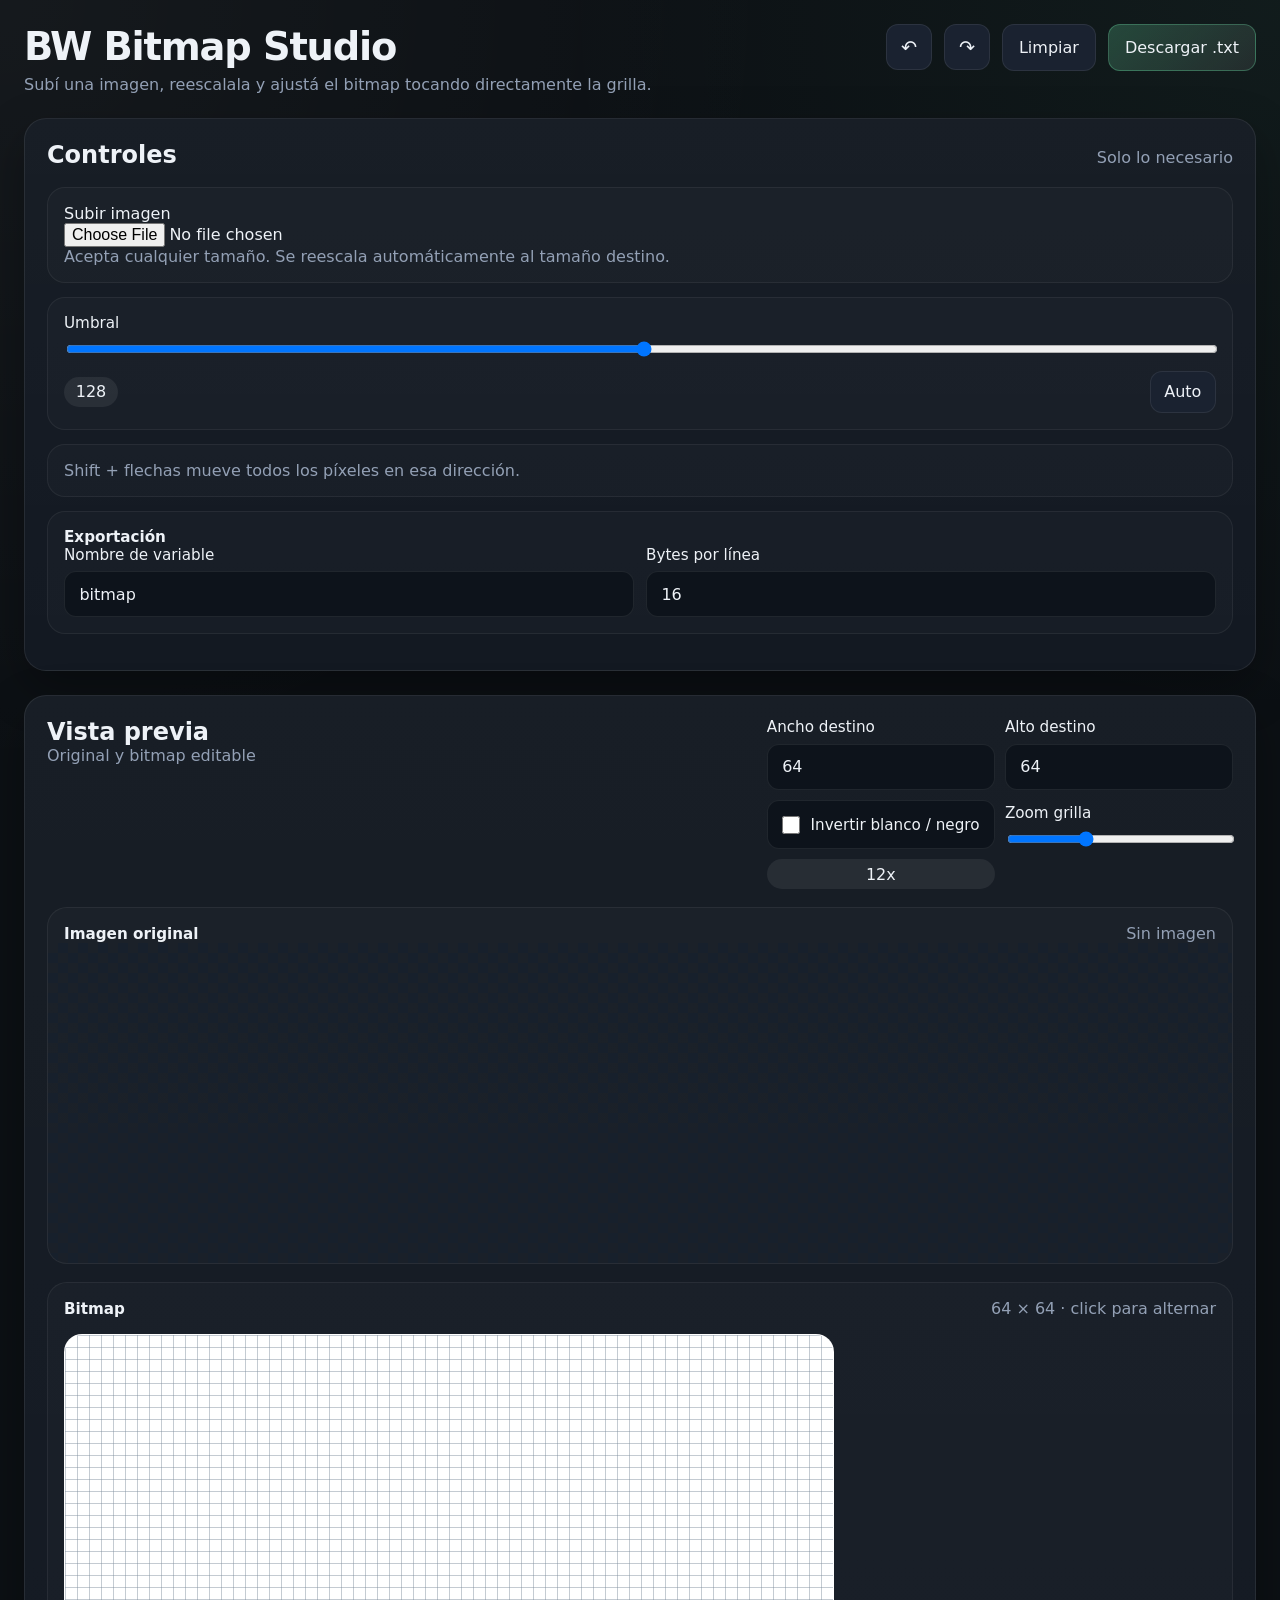
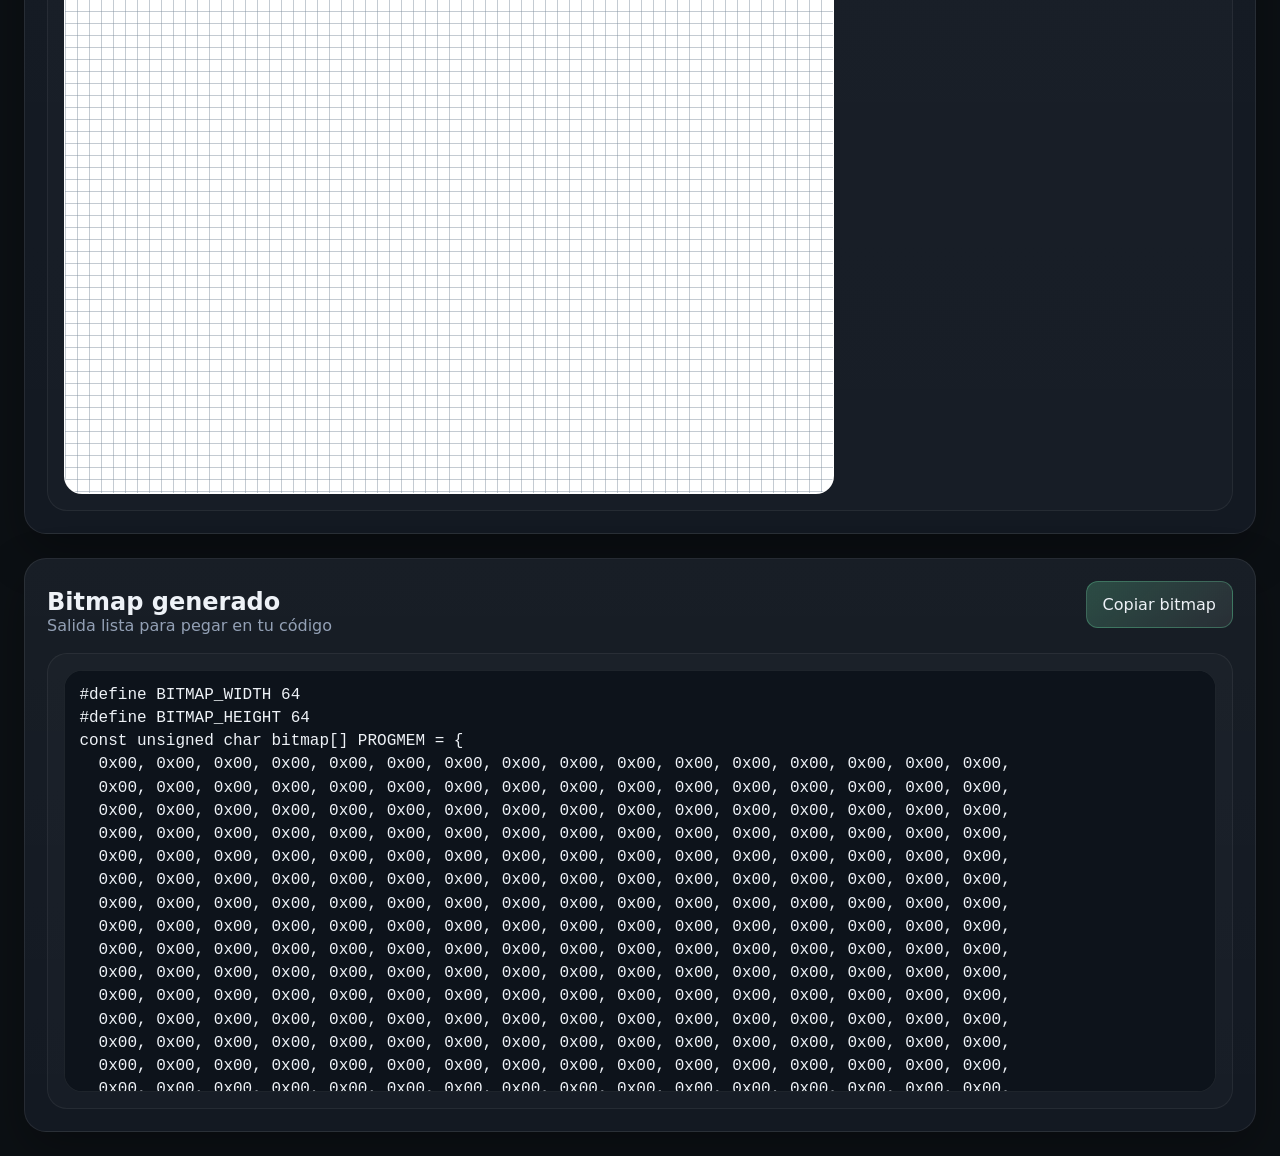
<file: index.html>
<!DOCTYPE html>
<html lang="es">
<head>
  <meta charset="UTF-8" />
  <meta name="viewport" content="width=device-width, initial-scale=1.0" />
  <title>BW Bitmap Studio</title>
  <link rel="stylesheet" href="styles.css" />
</head>
<body>
  <div class="app-shell">
    <header class="topbar">
      <div>
        <h1>BW Bitmap Studio</h1>
        <p>Subí una imagen, reescalala y ajustá el bitmap tocando directamente la grilla.</p>
      </div>
      <div class="topbar-actions">
        <button id="undoBtn" class="icon-btn" title="Undo" aria-label="Undo">↶</button>
        <button id="redoBtn" class="icon-btn" title="Redo" aria-label="Redo">↷</button>
        <button id="resetAllBtn" class="secondary-btn">Limpiar</button>
        <button id="downloadBtn" class="primary-btn">Descargar .txt</button>
      </div>
    </header>

    <main class="layout">
      <section class="panel controls-panel">
        <div class="panel-header">
          <h2>Controles</h2>
          <span class="panel-subtitle">Solo lo necesario</span>
        </div>

        <div class="control-block">
          <label class="file-input-label" for="imageInput">Subir imagen</label>
          <input id="imageInput" type="file" accept="image/*" />
          <p class="hint">Acepta cualquier tamaño. Se reescala automáticamente al tamaño destino.</p>
        </div>

        <div class="control-block">
          <label>
            <span>Umbral</span>
            <input id="thresholdInput" type="range" min="0" max="255" value="128" />
          </label>
          <div class="inline-row compact">
            <span id="thresholdValue" class="badge">128</span>
            <button id="autoThresholdBtn" class="secondary-btn small-btn">Auto</button>
          </div>
        </div>

        <div class="control-block">
          <p class="hint">Shift + flechas mueve todos los píxeles en esa dirección.</p>
        </div>

        <div class="control-block">
          <h3>Exportación</h3>
          <div class="grid-2">
            <label>
              <span>Nombre de variable</span>
              <input id="variableNameInput" type="text" value="bitmap" />
            </label>
            <label>
              <span>Bytes por línea</span>
              <input id="bytesPerLineInput" type="number" min="4" max="64" value="16" />
            </label>
          </div>
        </div>
      </section>

      <section class="panel preview-panel">
        <div class="panel-header panel-header-stack">
          <div>
            <h2>Vista previa</h2>
            <span class="panel-subtitle">Original y bitmap editable</span>
          </div>
          <div class="preview-side-controls">
            <label>
              <span>Ancho destino</span>
              <input id="widthInput" type="number" min="1" max="512" value="64" />
            </label>
            <label>
              <span>Alto destino</span>
              <input id="heightInput" type="number" min="1" max="512" value="64" />
            </label>
            <label class="checkbox-chip">
              <input id="invertInput" type="checkbox" />
              <span>Invertir blanco / negro</span>
            </label>
            <label>
              <span>Zoom grilla</span>
              <input id="zoomInput" type="range" min="4" max="28" value="12" />
            </label>
            <span id="zoomValue" class="badge">12x</span>
          </div>
        </div>

        <div class="preview-grid two-cols">
          <div class="preview-card">
            <div class="preview-card-header">
              <h3>Imagen original</h3>
              <span id="originalMeta" class="muted">Sin imagen</span>
            </div>
            <div class="preview-stage centered original-stage">
              <img id="originalPreview" alt="Vista previa de imagen original" />
            </div>
          </div>

          <div class="preview-card editor-card">
            <div class="preview-card-header">
              <h3>Bitmap</h3>
              <span id="editorMeta" class="muted">Tocá una celda para alternarla</span>
            </div>
            <div class="editor-wrap">
              <canvas id="editorCanvas" width="640" height="640"></canvas>
            </div>
          </div>
        </div>
      </section>

      <section class="panel output-panel">
        <div class="panel-header">
          <div>
            <h2>Bitmap generado</h2>
            <span class="panel-subtitle">Salida lista para pegar en tu código</span>
          </div>
          <button id="copyBitmapBtn" class="primary-btn">Copiar bitmap</button>
        </div>
        <div class="output-card">
          <div class="output-wrap">
            <textarea id="bitmapOutput" spellcheck="false"></textarea>
          </div>
        </div>
      </section>
    </main>
  </div>

  <canvas id="hiddenWorkCanvas" class="hidden-canvas"></canvas>
  <script src="app.js"></script>
</body>
</html>
</file>
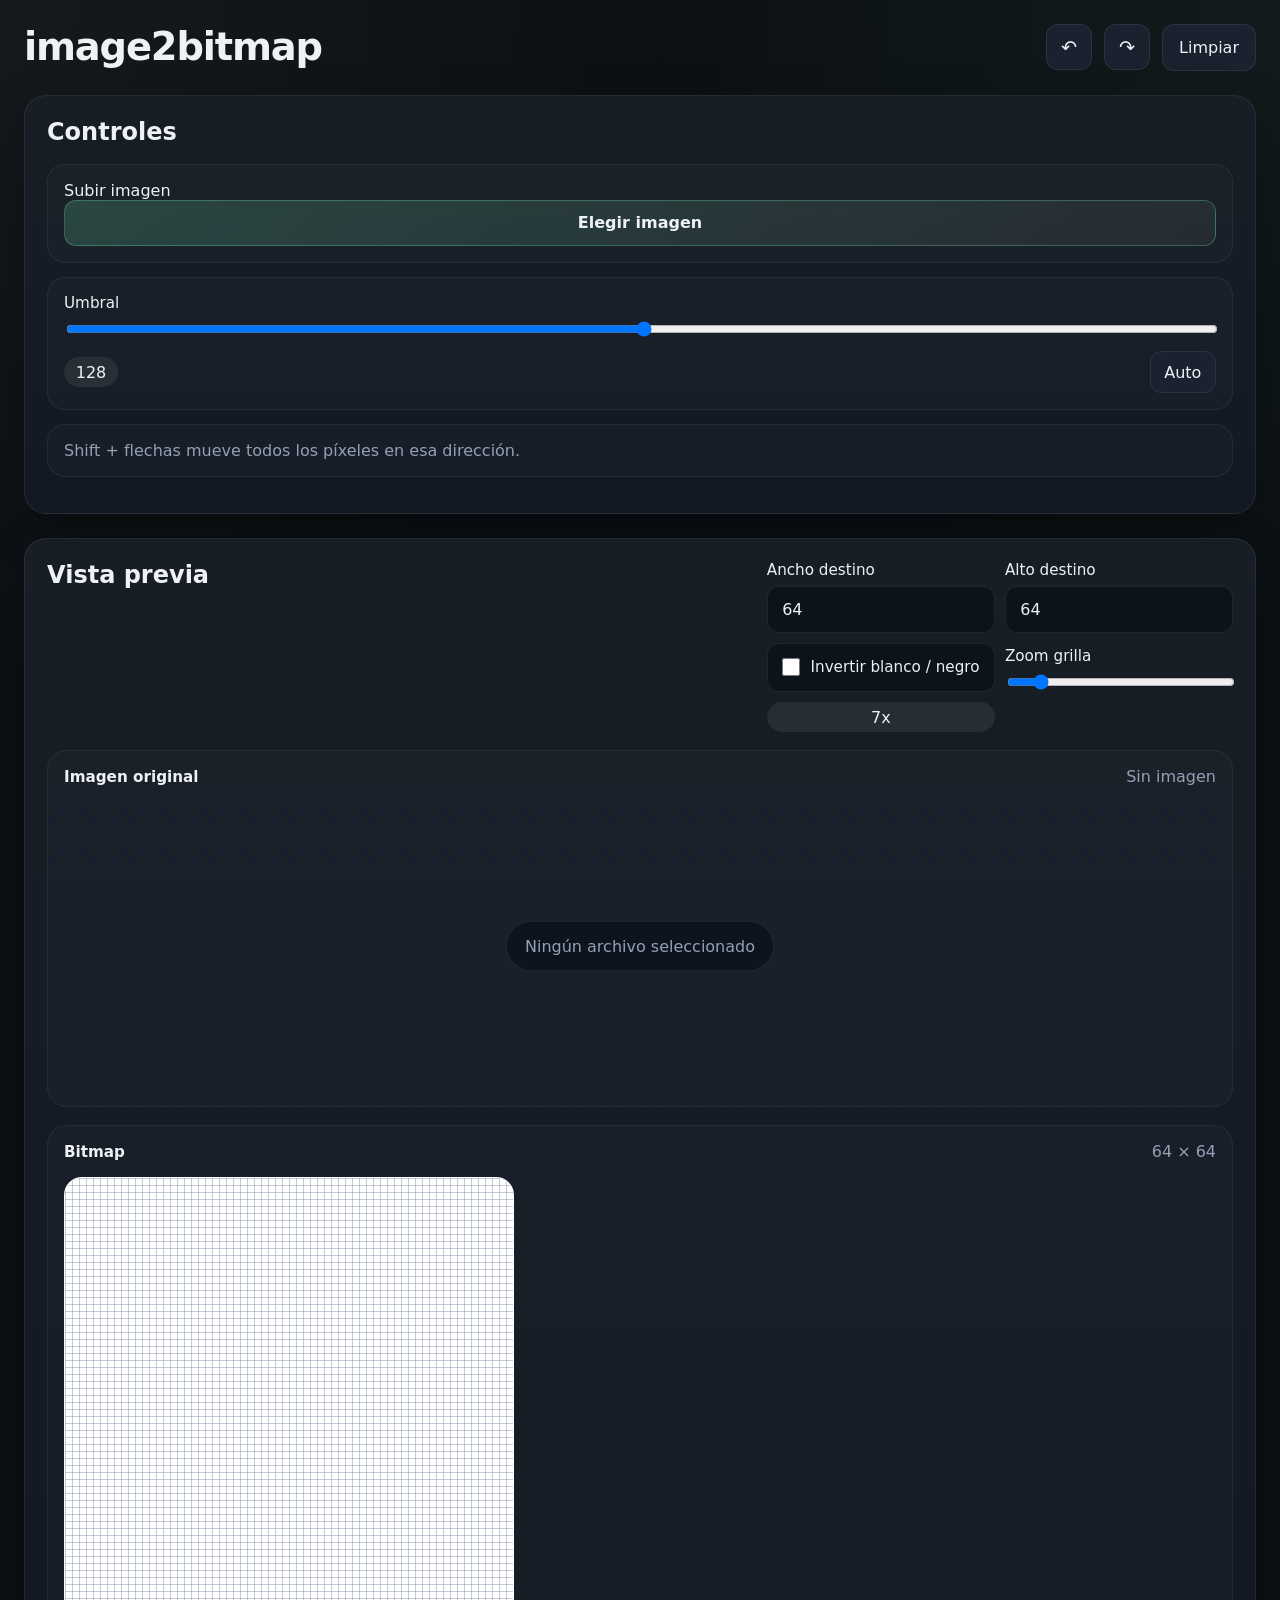
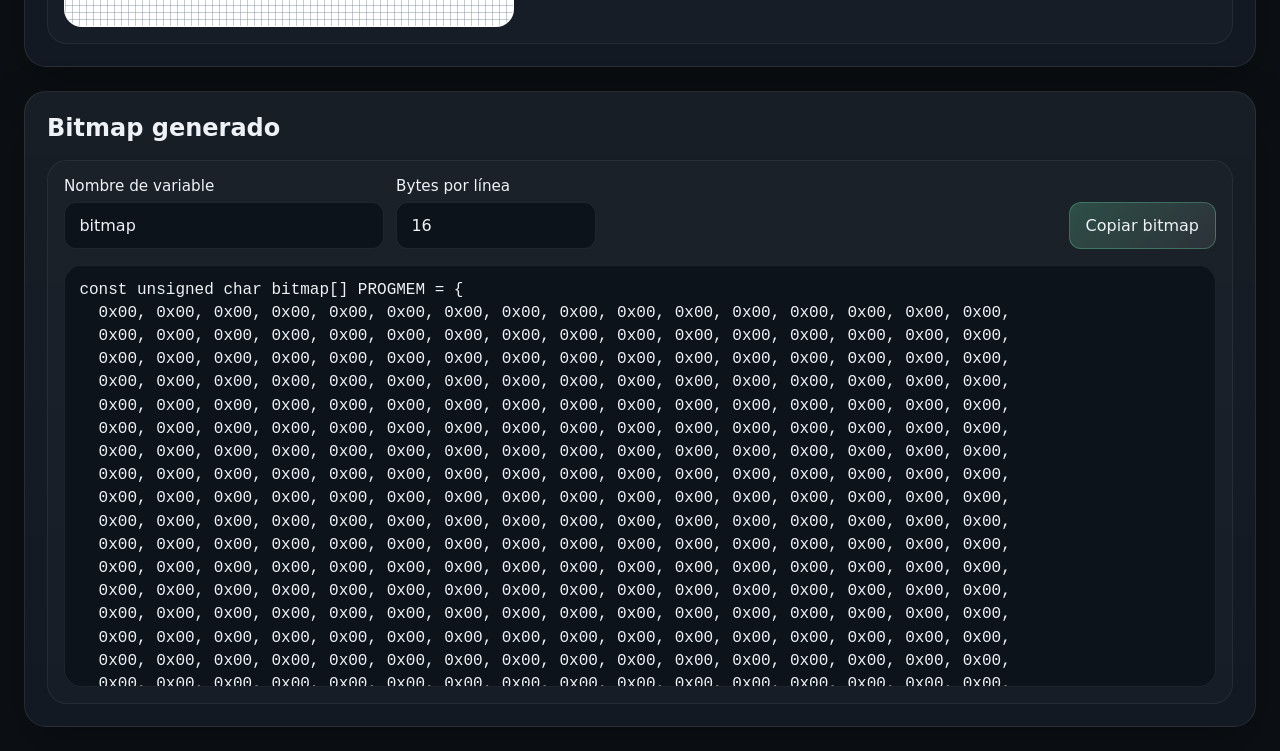
<file: site/index.html>
<!DOCTYPE html>
<html lang="es">
<head>
  <meta charset="UTF-8" />
  <meta name="viewport" content="width=device-width, initial-scale=1.0" />
  <title>image2bitmap</title>
  <link rel="stylesheet" href="styles.css" />
</head>
<body>
  <div class="app-shell">
    <header class="topbar">
      <div>
        <h1>image2bitmap</h1>
      </div>
      <div class="topbar-actions">
        <button id="undoBtn" class="icon-btn" title="Undo" aria-label="Undo">↶</button>
        <button id="redoBtn" class="icon-btn" title="Redo" aria-label="Redo">↷</button>
        <button id="resetAllBtn" class="secondary-btn">Limpiar</button>
      </div>
    </header>

    <main class="layout">
      <section class="panel controls-panel">
        <div class="panel-header">
          <h2>Controles</h2>
        </div>

        <div class="control-block">
          <label class="file-input-label" for="imageInput">Subir imagen</label>
          <div class="file-picker">
            <input id="imageInput" class="file-input" type="file" accept="image/*" />
            <label class="file-picker-button" for="imageInput">Elegir imagen</label>
            <span id="imageInputName" class="file-picker-name">Ningún archivo seleccionado</span>
          </div>
        </div>

        <div class="control-block">
          <label>
            <span>Umbral</span>
            <input id="thresholdInput" type="range" min="0" max="255" value="128" />
          </label>
          <div class="inline-row compact">
            <span id="thresholdValue" class="badge">128</span>
            <button id="autoThresholdBtn" class="secondary-btn small-btn">Auto</button>
          </div>
        </div>

        <div class="control-block">
          <p class="hint">Shift + flechas mueve todos los píxeles en esa dirección.</p>
        </div>

      </section>

      <section class="panel preview-panel">
        <div class="panel-header panel-header-stack">
          <div>
            <h2>Vista previa</h2>
          </div>
          <div class="preview-side-controls">
            <label>
              <span>Ancho destino</span>
              <input id="widthInput" type="number" min="1" max="512" value="64" />
            </label>
            <label>
              <span>Alto destino</span>
              <input id="heightInput" type="number" min="1" max="512" value="64" />
            </label>
            <label class="checkbox-chip">
              <input id="invertInput" type="checkbox" />
              <span>Invertir blanco / negro</span>
            </label>
            <label>
              <span>Zoom grilla</span>
              <input id="zoomInput" type="range" min="4" max="28" value="7" />
            </label>
            <span id="zoomValue" class="badge">7x</span>
          </div>
        </div>

        <div class="preview-grid two-cols">
          <div class="preview-card">
            <div class="preview-card-header">
              <h3>Imagen original</h3>
              <span id="originalMeta" class="muted">Sin imagen</span>
            </div>
            <div class="preview-stage centered original-stage">
              <span id="originalEmptyState" class="original-empty-state">Ningún archivo seleccionado</span>
              <img id="originalPreview" alt="Vista previa de imagen original" />
            </div>
          </div>

          <div class="preview-card editor-card">
            <div class="preview-card-header">
              <h3>Bitmap</h3>
              <span id="editorMeta" class="muted">64 × 64</span>
            </div>
            <div class="editor-wrap">
              <canvas id="editorCanvas" width="640" height="640"></canvas>
            </div>
          </div>
        </div>
      </section>

      <section class="panel output-panel">
        <div class="panel-header">
          <div>
            <h2>Bitmap generado</h2>
          </div>
        </div>
        <div class="output-card">
          <div class="output-toolbar">
            <div class="output-settings">
              <label class="output-setting">
                <span>Nombre de variable</span>
                <input id="variableNameInput" type="text" value="bitmap" />
              </label>
              <label class="output-setting output-setting-small">
                <span>Bytes por línea</span>
                <input id="bytesPerLineInput" type="number" min="4" max="64" value="16" />
              </label>
            </div>
            <button id="copyBitmapBtn" class="primary-btn">Copiar bitmap</button>
          </div>
          <div class="output-wrap">
            <textarea id="bitmapOutput" spellcheck="false"></textarea>
          </div>
        </div>
      </section>
    </main>
  </div>

  <canvas id="hiddenWorkCanvas" class="hidden-canvas"></canvas>
  <script src="app.js"></script>
</body>
</html>
</file>
<file: styles.css>
:root {
  --bg: #0c1014;
  --surface: #131922;
  --surface-2: #1a2230;
  --border: rgba(255, 255, 255, 0.08);
  --text: #eef2f7;
  --muted: #93a0b5;
  --accent: #72f2b2;
  --shadow: 0 18px 48px rgba(0, 0, 0, 0.28);
  --radius: 22px;
  --mono: "SFMono-Regular", Consolas, "Liberation Mono", Menlo, monospace;
  --sans: Inter, ui-sans-serif, system-ui, -apple-system, BlinkMacSystemFont, "Segoe UI", sans-serif;
  --sticky-top: 88px;
}

* { box-sizing: border-box; }
body {
  margin: 0;
  min-height: 100vh;
  background:
    radial-gradient(circle at top left, rgba(255,255,255,0.04), transparent 26%),
    radial-gradient(circle at top right, rgba(114,242,178,0.05), transparent 24%),
    var(--bg);
  color: var(--text);
  font-family: var(--sans);
}
button, input, textarea { font: inherit; }
button {
  border: 1px solid var(--border);
  border-radius: 12px;
  background: var(--surface-2);
  color: var(--text);
  padding: 0.8rem 1rem;
  cursor: pointer;
  transition: transform 120ms ease, border-color 120ms ease, background 120ms ease;
}
button:hover { transform: translateY(-1px); border-color: rgba(255,255,255,0.18); }
button:active { transform: translateY(0); }
input[type="text"], input[type="number"], textarea {
  width: 100%;
  padding: 0.8rem 0.9rem;
  background: #0d131b;
  border: 1px solid var(--border);
  border-radius: 12px;
  color: var(--text);
}
input[type="file"], input[type="range"] { width: 100%; }
textarea {
  min-height: 340px;
  height: 420px;
  resize: vertical;
  font-family: var(--mono);
  line-height: 1.45;
}
label { display: grid; gap: 0.45rem; }
label > span, h3 { font-size: 0.95rem; }
h1, h2, h3, p { margin: 0; }
.app-shell {
  max-width: 1600px;
  margin: 0 auto;
  padding: 24px;
}
.topbar {
  display: flex;
  align-items: flex-start;
  justify-content: space-between;
  gap: 1rem;
  margin-bottom: 24px;
}
.topbar h1 { font-size: clamp(1.8rem, 3vw, 2.7rem); letter-spacing: -0.03em; }
.topbar p { color: var(--muted); margin-top: 0.35rem; max-width: 760px; }
.topbar-actions { display: flex; gap: 0.75rem; flex-wrap: wrap; align-items: center; }
.layout {
  display: grid;
  grid-template-columns: 340px minmax(0, 1fr);
  gap: 24px;
  align-items: start;
}
.controls-panel {
  position: static;
  top: auto;
  max-height: none;
  overflow: visible;
  scrollbar-width: auto;
}
.output-panel {
  grid-column: 1 / -1;
  width: min(100%, 1180px);
  justify-self: center;
}
.panel {
  background: linear-gradient(180deg, rgba(255,255,255,0.02), transparent), var(--surface);
  border: 1px solid var(--border);
  border-radius: var(--radius);
  box-shadow: var(--shadow);
  padding: 22px;
}
.panel-header {
  display: flex;
  align-items: baseline;
  justify-content: space-between;
  gap: 1rem;
  margin-bottom: 18px;
}
.panel-header-stack {
  align-items: flex-start;
}
.panel-subtitle, .muted, .hint { color: var(--muted); }
.control-block {
  padding: 16px;
  background: rgba(255,255,255,0.02);
  border: 1px solid rgba(255,255,255,0.06);
  border-radius: 18px;
  margin-bottom: 14px;
}
.grid-2 {
  display: grid;
  grid-template-columns: repeat(2, minmax(0, 1fr));
  gap: 12px;
}
.inline-row { display: flex; align-items: center; gap: 10px; }
.inline-row.wrap { flex-wrap: wrap; }
.inline-row.compact { justify-content: space-between; margin-top: 0.75rem; }
.top-gap { margin-top: 10px; }
.badge {
  display: inline-flex;
  align-items: center;
  justify-content: center;
  min-width: 54px;
  padding: 0.35rem 0.55rem;
  border-radius: 999px;
  background: rgba(255,255,255,0.07);
  color: var(--text);
}
.primary-btn {
  background: linear-gradient(135deg, rgba(114,242,178,0.22), rgba(255,255,255,0.08));
  border-color: rgba(114,242,178,0.28);
}
.small-btn { padding: 0.65rem 0.85rem; }
.icon-btn {
  width: 46px;
  height: 46px;
  padding: 0;
  display: inline-flex;
  align-items: center;
  justify-content: center;
  font-size: 1.2rem;
  line-height: 1;
}
.preview-side-controls {
  display: grid;
  grid-template-columns: 130px 130px max-content 180px max-content;
  gap: 10px;
  align-items: end;
}
.checkbox-chip {
  display: flex;
  align-items: center;
  gap: 0.65rem;
  padding: 0.8rem 0.9rem;
  min-height: 49px;
  border: 1px solid var(--border);
  border-radius: 12px;
  background: #0d131b;
  white-space: nowrap;
}
.checkbox-chip input {
  width: 18px;
  height: 18px;
  margin: 0;
}
.preview-grid {
  display: grid;
  gap: 18px;
}
.preview-grid.two-cols {
  grid-template-columns: minmax(280px, 420px) minmax(0, 1fr);
}
.preview-card,
.output-card {
  display: flex;
  flex-direction: column;
  background: rgba(255,255,255,0.02);
  border: 1px solid rgba(255,255,255,0.06);
  border-radius: 20px;
  overflow: hidden;
}
.editor-card {
  align-items: flex-start;
}
.editor-card .preview-card-header {
  width: 100%;
}
.preview-card-header {
  display: flex;
  align-items: center;
  justify-content: space-between;
  gap: 1rem;
  padding: 16px 16px 0;
}
.preview-stage {
  min-height: 320px;
  padding: 16px;
}
.preview-stage.centered {
  display: flex;
  align-items: center;
  justify-content: center;
}
.original-stage {
  background:
    linear-gradient(45deg, #17202c 25%, transparent 25%),
    linear-gradient(-45deg, #17202c 25%, transparent 25%),
    linear-gradient(45deg, transparent 75%, #17202c 75%),
    linear-gradient(-45deg, transparent 75%, #17202c 75%);
  background-size: 20px 20px;
  background-position: 0 0, 0 10px, 10px -10px, -10px 0px;
}
#originalPreview {
  max-width: 100%;
  max-height: 420px;
  border-radius: 16px;
  display: none;
  box-shadow: 0 12px 40px rgba(0,0,0,0.24);
}
.editor-wrap,
.output-wrap {
  margin: 16px;
  overflow: auto;
  border-radius: 18px;
  border: 1px solid rgba(255,255,255,0.07);
}
.editor-wrap {
  width: fit-content;
  max-width: calc(100% - 32px);
  max-height: 760px;
  align-self: flex-start;
  background: #ffffff;
}
.output-wrap {
  max-height: 520px;
  background: #0d131b;
}
#editorCanvas {
  display: block;
  image-rendering: pixelated;
  image-rendering: crisp-edges;
  cursor: pointer;
}
#bitmapOutput {
  display: block;
  border: 0;
  border-radius: 0;
}
.hidden-canvas { display: none; }

.controls-panel::-webkit-scrollbar { width: 10px; }
.controls-panel::-webkit-scrollbar-thumb {
  background: rgba(255, 255, 255, 0.12);
  border-radius: 999px;
}
.controls-panel::-webkit-scrollbar-track { background: transparent; }

@media (max-width: 1280px) {
  .layout { grid-template-columns: 1fr; }
  .controls-panel {
    position: static;
    max-height: none;
    overflow: visible;
  }
  .preview-grid.two-cols { grid-template-columns: 1fr; }
  .preview-side-controls { grid-template-columns: repeat(2, minmax(140px, 1fr)); }
  .output-panel { width: 100%; }
}

@media (max-width: 780px) {
  .app-shell { padding: 16px; }
  .topbar, .panel-header, .panel-header-stack { flex-direction: column; }
  .preview-side-controls, .grid-2 { grid-template-columns: 1fr; }
  textarea {
    min-height: 280px;
    height: 320px;
  }
}
</file>
<file: site/styles.css>
:root {
  --bg: #0c1014;
  --surface: #131922;
  --surface-2: #1a2230;
  --border: rgba(255, 255, 255, 0.08);
  --text: #eef2f7;
  --muted: #93a0b5;
  --accent: #72f2b2;
  --shadow: 0 18px 48px rgba(0, 0, 0, 0.28);
  --radius: 22px;
  --mono: "SFMono-Regular", Consolas, "Liberation Mono", Menlo, monospace;
  --sans: Inter, ui-sans-serif, system-ui, -apple-system, BlinkMacSystemFont, "Segoe UI", sans-serif;
  --sticky-top: 88px;
}

* { box-sizing: border-box; }
body {
  margin: 0;
  min-height: 100vh;
  background:
    radial-gradient(circle at top left, rgba(255,255,255,0.04), transparent 26%),
    radial-gradient(circle at top right, rgba(114,242,178,0.05), transparent 24%),
    var(--bg);
  color: var(--text);
  font-family: var(--sans);
}
button, input, textarea { font: inherit; }
button {
  border: 1px solid var(--border);
  border-radius: 12px;
  background: var(--surface-2);
  color: var(--text);
  padding: 0.8rem 1rem;
  cursor: pointer;
  transition: transform 120ms ease, border-color 120ms ease, background 120ms ease;
}
button:hover { transform: translateY(-1px); border-color: rgba(255,255,255,0.18); }
button:active { transform: translateY(0); }
input[type="text"], input[type="number"], textarea {
  width: 100%;
  padding: 0.8rem 0.9rem;
  background: #0d131b;
  border: 1px solid var(--border);
  border-radius: 12px;
  color: var(--text);
}
input[type="range"] { width: 100%; }
textarea {
  min-height: 340px;
  height: 420px;
  resize: vertical;
  font-family: var(--mono);
  line-height: 1.45;
}
label { display: grid; gap: 0.45rem; }
label > span, h3 { font-size: 0.95rem; }
h1, h2, h3, p { margin: 0; }
.app-shell {
  max-width: 1600px;
  margin: 0 auto;
  padding: 24px;
}
.topbar {
  display: flex;
  align-items: flex-start;
  justify-content: space-between;
  gap: 1rem;
  margin-bottom: 24px;
}
.topbar h1 { font-size: clamp(1.8rem, 3vw, 2.7rem); letter-spacing: -0.03em; }
.topbar p { color: var(--muted); margin-top: 0.35rem; max-width: 760px; }
.topbar-actions { display: flex; gap: 0.75rem; flex-wrap: wrap; align-items: center; }
.layout {
  display: grid;
  grid-template-columns: 340px minmax(0, 1fr);
  gap: 24px;
  align-items: start;
}
.controls-panel {
  position: static;
  top: auto;
  max-height: none;
  overflow: visible;
  scrollbar-width: auto;
}
.output-panel {
  grid-column: 1 / -1;
  width: min(100%, 1180px);
  justify-self: center;
}
.panel {
  background: linear-gradient(180deg, rgba(255,255,255,0.02), transparent), var(--surface);
  border: 1px solid var(--border);
  border-radius: var(--radius);
  box-shadow: var(--shadow);
  padding: 22px;
}
.panel-header {
  display: flex;
  align-items: baseline;
  justify-content: space-between;
  gap: 1rem;
  margin-bottom: 18px;
}
.panel-header-stack {
  align-items: flex-start;
}
.panel-subtitle, .muted, .hint { color: var(--muted); }
.control-block {
  padding: 16px;
  background: rgba(255,255,255,0.02);
  border: 1px solid rgba(255,255,255,0.06);
  border-radius: 18px;
  margin-bottom: 14px;
}
.grid-2 {
  display: grid;
  grid-template-columns: repeat(2, minmax(0, 1fr));
  gap: 12px;
}
.file-picker {
  display: block;
}
.file-input {
  position: absolute;
  width: 1px;
  height: 1px;
  padding: 0;
  margin: -1px;
  overflow: hidden;
  clip: rect(0, 0, 0, 0);
  white-space: nowrap;
  border: 0;
}
.file-picker-button {
  display: inline-flex;
  align-items: center;
  justify-content: center;
  width: 100%;
  min-height: 46px;
  padding: 0.8rem 1rem;
  border: 1px solid rgba(114,242,178,0.28);
  border-radius: 12px;
  background: linear-gradient(135deg, rgba(114,242,178,0.18), rgba(255,255,255,0.05));
  color: var(--text);
  font-weight: 600;
  cursor: pointer;
  transition: transform 120ms ease, border-color 120ms ease, background 120ms ease;
}
.file-picker-button:hover {
  transform: translateY(-1px);
  border-color: rgba(114,242,178,0.45);
  background: linear-gradient(135deg, rgba(114,242,178,0.24), rgba(255,255,255,0.08));
}
.file-picker-button:active { transform: translateY(0); }
.file-picker-name {
  display: none;
}
.file-input:focus-visible + .file-picker-button {
  outline: 2px solid rgba(114,242,178,0.55);
  outline-offset: 2px;
}
.inline-row { display: flex; align-items: center; gap: 10px; }
.inline-row.wrap { flex-wrap: wrap; }
.inline-row.compact { justify-content: space-between; margin-top: 0.75rem; }
.top-gap { margin-top: 10px; }
.badge {
  display: inline-flex;
  align-items: center;
  justify-content: center;
  min-width: 54px;
  padding: 0.35rem 0.55rem;
  border-radius: 999px;
  background: rgba(255,255,255,0.07);
  color: var(--text);
}
.primary-btn {
  background: linear-gradient(135deg, rgba(114,242,178,0.22), rgba(255,255,255,0.08));
  border-color: rgba(114,242,178,0.28);
}
.small-btn { padding: 0.65rem 0.85rem; }
.icon-btn {
  width: 46px;
  height: 46px;
  padding: 0;
  display: inline-flex;
  align-items: center;
  justify-content: center;
  font-size: 1.2rem;
  line-height: 1;
}
.preview-side-controls {
  display: grid;
  grid-template-columns: 130px 130px max-content 180px max-content;
  gap: 10px;
  align-items: end;
}
.checkbox-chip {
  display: flex;
  align-items: center;
  gap: 0.65rem;
  padding: 0.8rem 0.9rem;
  min-height: 49px;
  border: 1px solid var(--border);
  border-radius: 12px;
  background: #0d131b;
  white-space: nowrap;
}
.checkbox-chip input {
  width: 18px;
  height: 18px;
  margin: 0;
}
.preview-grid {
  display: grid;
  gap: 18px;
}
.preview-grid.two-cols {
  grid-template-columns: minmax(280px, 420px) minmax(0, 1fr);
}
.preview-card,
.output-card {
  display: flex;
  flex-direction: column;
  background: rgba(255,255,255,0.02);
  border: 1px solid rgba(255,255,255,0.06);
  border-radius: 20px;
  overflow: hidden;
}
.editor-card {
  align-items: flex-start;
}
.editor-card .preview-card-header {
  width: 100%;
}
.preview-card-header {
  display: flex;
  align-items: center;
  justify-content: space-between;
  gap: 1rem;
  padding: 16px 16px 0;
}
.preview-stage {
  min-height: 320px;
  padding: 16px;
}
.preview-stage.centered {
  display: flex;
  align-items: center;
  justify-content: center;
}
.original-stage {
  background:
    linear-gradient(45deg, #17202c 25%, transparent 25%),
    linear-gradient(-45deg, #17202c 25%, transparent 25%),
    linear-gradient(45deg, transparent 75%, #17202c 75%),
    linear-gradient(-45deg, transparent 75%, #17202c 75%);
  background-size: 20px 20px;
  background-position: 0 0, 0 10px, 10px -10px, -10px 0px;
}
#originalPreview {
  max-width: 100%;
  max-height: 420px;
  border-radius: 16px;
  display: none;
  box-shadow: 0 12px 40px rgba(0,0,0,0.24);
}
.original-empty-state {
  padding: 0.9rem 1.1rem;
  border: 1px solid rgba(255,255,255,0.08);
  border-radius: 999px;
  background: rgba(13, 19, 27, 0.82);
  color: var(--muted);
  backdrop-filter: blur(6px);
}
.editor-wrap,
.output-wrap {
  margin: 16px;
  overflow: auto;
  border-radius: 18px;
  border: 1px solid rgba(255,255,255,0.07);
}
.editor-wrap {
  width: fit-content;
  max-width: calc(100% - 32px);
  max-height: 760px;
  align-self: flex-start;
  background: #ffffff;
}
.output-wrap {
  max-height: 520px;
  background: #0d131b;
}
.output-toolbar {
  display: flex;
  align-items: end;
  justify-content: space-between;
  gap: 1rem;
  padding: 16px 16px 0;
}
.output-settings {
  display: grid;
  grid-template-columns: minmax(240px, 320px) minmax(160px, 200px);
  gap: 12px;
  flex: 1;
}
.output-setting,
.output-setting-small {
  min-width: 0;
}
.output-toolbar .primary-btn {
  flex-shrink: 0;
}
#editorCanvas {
  display: block;
  image-rendering: pixelated;
  image-rendering: crisp-edges;
  cursor: pointer;
}
#bitmapOutput {
  display: block;
  border: 0;
  border-radius: 0;
}
.hidden-canvas { display: none; }

.controls-panel::-webkit-scrollbar { width: 10px; }
.controls-panel::-webkit-scrollbar-thumb {
  background: rgba(255, 255, 255, 0.12);
  border-radius: 999px;
}
.controls-panel::-webkit-scrollbar-track { background: transparent; }

@media (max-width: 1280px) {
  .layout { grid-template-columns: 1fr; }
  .controls-panel {
    position: static;
    max-height: none;
    overflow: visible;
  }
  .preview-grid.two-cols { grid-template-columns: 1fr; }
  .preview-side-controls { grid-template-columns: repeat(2, minmax(140px, 1fr)); }
  .output-panel { width: 100%; }
}

@media (max-width: 780px) {
  .app-shell { padding: 16px; }
  .topbar, .panel-header, .panel-header-stack { flex-direction: column; }
  .preview-side-controls, .grid-2 { grid-template-columns: 1fr; }
  .output-toolbar {
    align-items: stretch;
  }
  .output-settings {
    grid-template-columns: 1fr;
  }
  .output-toolbar .primary-btn {
    width: 100%;
  }
  textarea {
    min-height: 280px;
    height: 320px;
  }
}
</file>
